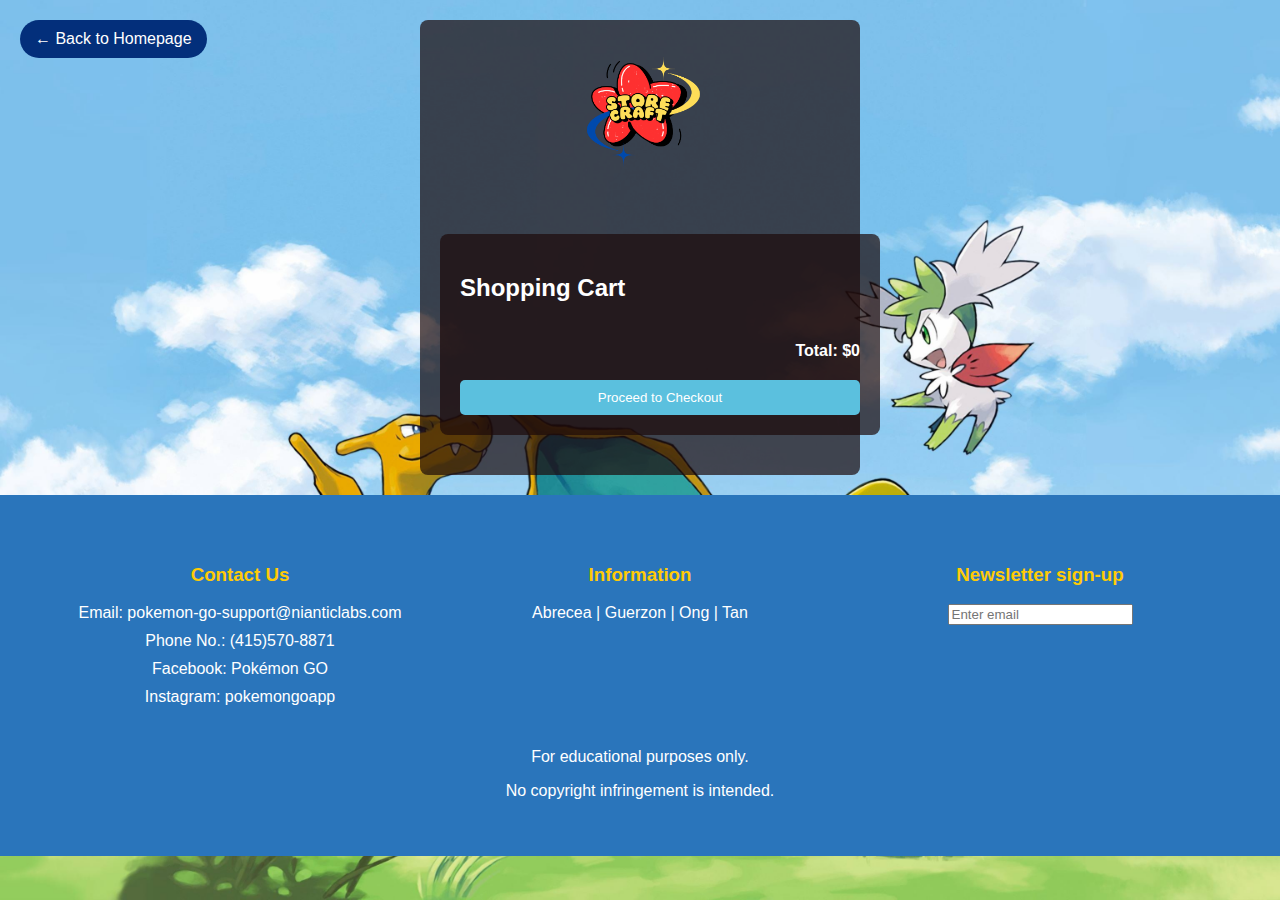
<file: Poqeumon/cart.html>
<!DOCTYPE html>
<html lang="en">
<head>
   <meta charset="UTF-8">
   <meta name="viewport" content="width=device-width, initial-scale=1.0">
   <title>Cart - Pokemon GO Webstore</title>
   <link rel="stylesheet" href="cartpayment.css">
</head>
<body>
   <a href="index.html" class="back-to-home">
       &#8592; Back to Homepage
   </a>
   <div class="container">
    <div class="cart-panel">
        <div class="logo-container">
            <img src="storecraft logo.png" alt="Logo">
        </div>
       <div class="cart-panel">
           <h2>Shopping Cart</h2>
           <div id="cartItems">
               </div>
           <div class="cart-total">
               <strong>Total: $0</strong>
           </div>
           <button class="cart-checkout-button" onclick="location.href='payment.html'">Proceed to Checkout</button>
       </div>
   </div>


   <script>
       // Your JavaScript code here:
       let cart = [];


       function updateCartDisplay() {
           // ... your updateCartDisplay function ...
       }


       function addItemToCart(item) {
           // ... your addItemToCart function ...
       }


       updateCartDisplay(); // Initial display
   </script>


   <section class="footer">
       <div class="footer">
         <div class="container">
           <div class="column">
             <h3>Contact Us</h3>
             <ul>
               <li>
                 <a href="mailto: pokemon-go-support@nianticlabs.com"
                   >Email: pokemon-go-support@nianticlabs.com</a
                 >
               </li>
               <li>Phone No.: (415)570-8871</li>
               <li>
                 <a
                   href=" https://www.facebook.com/PokemonGO
                   "
                   target="_blank"
                   >Facebook: Pokémon GO
                 </a>
               </li>
               <li>
                 <a
                   href="https://www.instagram.com/pokemongoapp/?igsh=MXBwaWt3Z240MzJudg%3D%3D&fbclid=IwY2xjawJPkfpleHRuA2FlbQIxMAABHUQk864MvUypy3u_wTRWmRECQ7OzQrDZnzCG_1mIQo_VJ2NYbvyQR2YvtA_aem_U2AD7KQx8gtPQ5_i0CE7fA"
                   target="_blank"
                   >Instagram: pokemongoapp</a
                 >
               </li>
             </ul>
           </div>
           <div class="column">
             <h3>Information</h3>
             <ul>
               <li>Abrecea | Guerzon | Ong | Tan</li>
             </ul>
           </div>
           <div class="column">
             <h3>Newsletter sign-up</h3>
             <ul>
               <form>
                 <div class="sign-up">
                   <input
                     type="email"
                     class="form-control"
                     id="EmailSignUp"
                     aria-describedby="emailHelp"
                     placeholder="Enter email"
                   />
                 </div>
               </form>
             </ul>
           </div>
         </div>
         <p>For educational purposes only.</p>
         <p>No copyright infringement is intended.</p>
       </div>
     </section>
    
</body>
</html>
</file>
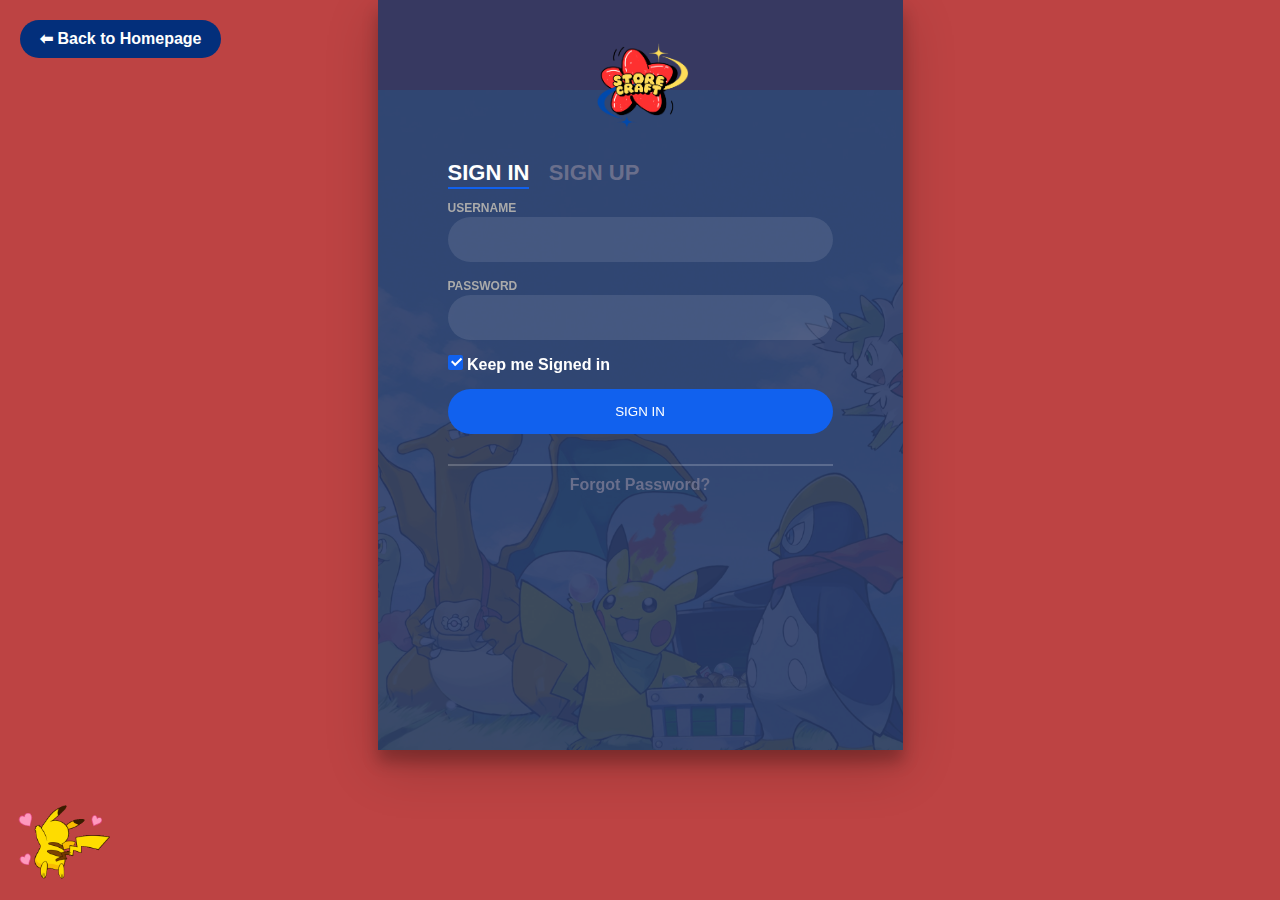
<file: Poqeumon/login.html>
<!DOCTYPE html>
<html lang="en">
<head>
  <meta charset="UTF-8">
  <title>Pokémon GO Login</title>
  <link rel="stylesheet" href="Style.css">
</head>
<body>

  <!-- Back to Homepage Button -->
  <a href="index.html" class="back-home">⬅ Back to Homepage</a>

  <div class="login-wrap">
    <div class="login-html">

      <!-- 🔥 Logo on top -->
      <div class="logo-container">
        <img src="storecraft logo.png" alt="Pokémon GO Logo" class="login-logo">
      </div>

      <!-- Tabs -->
      <input id="tab-1" type="radio" name="tab" class="sign-in" checked>
      <label for="tab-1" class="tab">Sign In</label>
      <input id="tab-2" type="radio" name="tab" class="sign-up">
      <label for="tab-2" class="tab">Sign Up</label>

      <!-- Form Section -->
      <div class="login-form">

        <!-- Sign In Form -->
        <div class="sign-in-htm">
          <div class="group">
            <label for="user-login" class="label">Username</label>
            <input id="user-login" type="text" class="input">
          </div>
          <div class="group">
            <label for="pass-login" class="label">Password</label>
            <input id="pass-login" type="password" class="input" data-type="password">
          </div>
          <div class="group">
            <input id="check" type="checkbox" class="check" checked>
            <label for="check"><span class="icon"></span> Keep me Signed in</label>
          </div>
          <div class="group">
            <input type="submit" class="button" value="Sign In">
          </div>
          <div class="hr"></div>
          <div class="foot-lnk">
            <a href="#forgot">Forgot Password?</a>
          </div>
        </div>

       <!-- Sign Up Form -->
<div class="sign-up-htm">
  <div class="group">
    <label for="email-signup" class="label">E-mail Address</label>
    <input id="email-signup" type="email" class="input" required>
  </div>
  <div class="group">
    <label for="pass-signup" class="label">Password</label>
    <input id="pass-signup" type="password" class="input" data-type="password" required>
  </div>
  <div class="group">
    <label for="repass-signup" class="label">Confirm Password</label>
    <input id="repass-signup" type="password" class="input" data-type="password" required>
  </div>
  <div class="group">
    <label for="ign-signup" class="label">In-Game Name (IGN)</label>
    <input id="ign-signup" type="text" class="input" required>
  </div>
  <div class="group">
    <label for="player-id" class="label">Player ID</label>
    <input id="player-id" type="text" class="input" readonly>
  </div>
  <div class="group">
    <input type="submit" class="button" value="Sign Up">
  </div>
  <div class="hr"></div>
  <div class="foot-lnk">
    <label for="tab-1">Already Member?</label>
  </div>
</div>
      </div> <!-- end of login-form -->

    </div> <!-- end of login-html -->
  </div> <!-- end of login-wrap -->

  <!-- Optional animated mascot -->
  <img src="pika.gif" class="floating-mascot">

  <script src="login.js"></script>
</body>
</html>
</file>
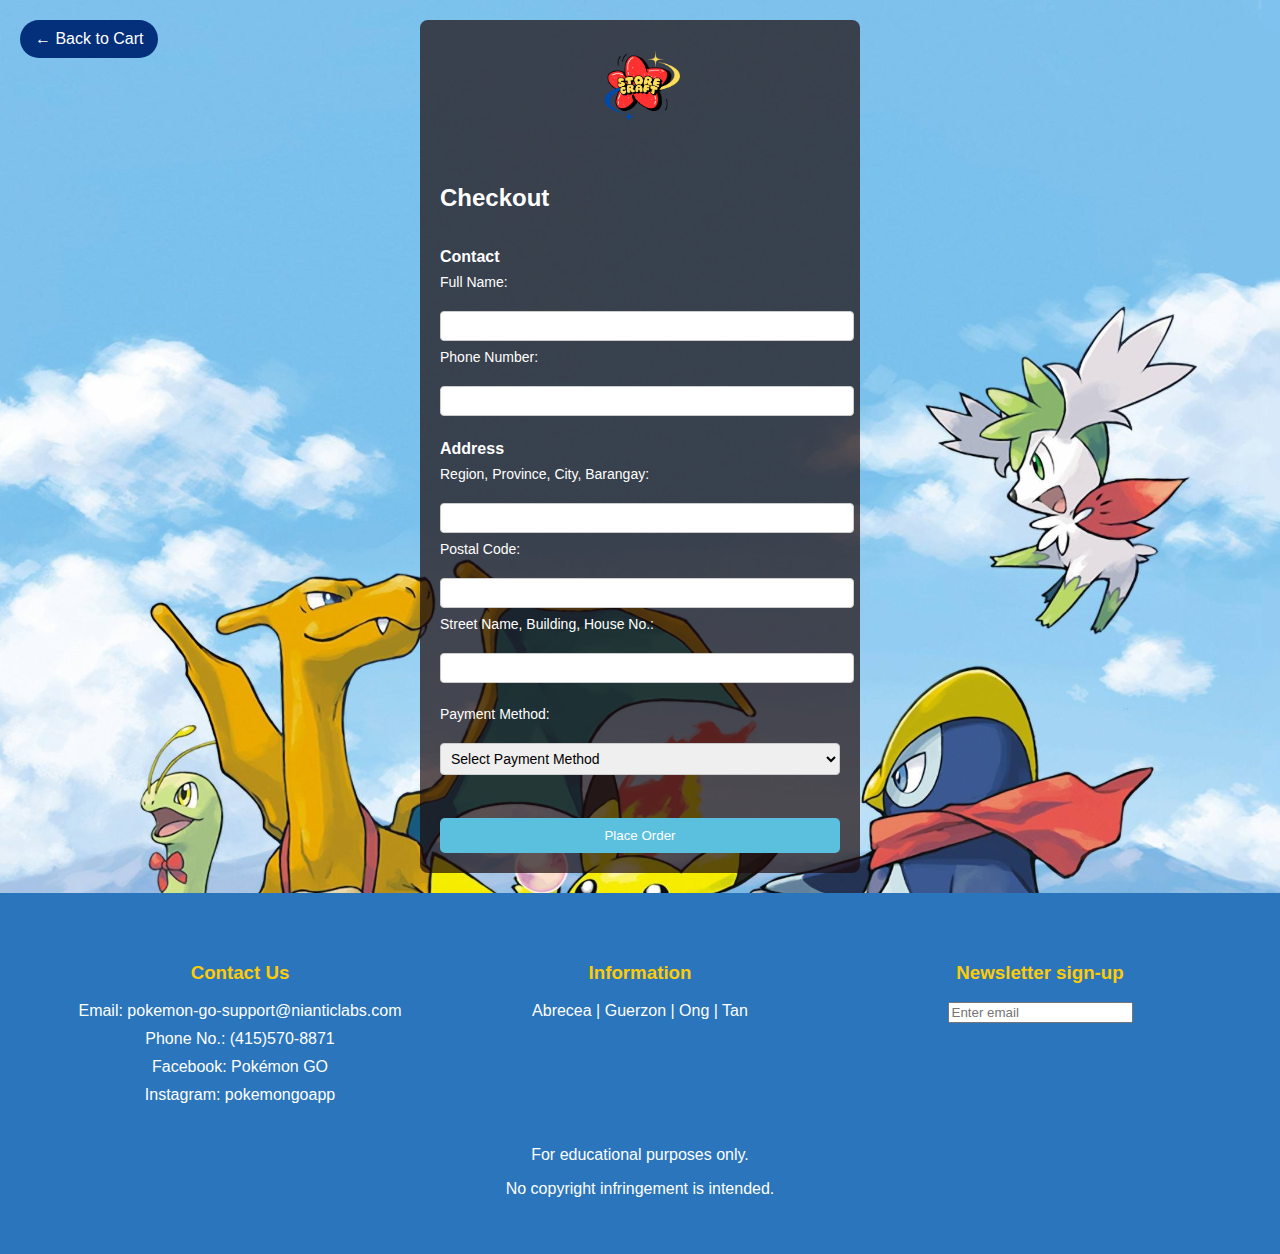
<file: Poqeumon/payment.html>
<!DOCTYPE html>
<html lang="en">
<head>
    <meta charset="UTF-8">
    <meta name="viewport" content="width=device-width, initial-scale=1.0">
    <title>Checkout - Pokemon GO Webstore</title>
    <link rel="stylesheet" href="cartpayment.css">
    <style>
        .form-section {
            margin-bottom: 15px;
        }

        .form-section h3 {
            margin-bottom: 8px;
            font-weight: bold;
            font-size: 16px;
        }

        .form-section label {
            display: block;
            margin-bottom: 3px;
            font-size: 14px;
        }

        .form-section input,
        .form-section select {
            width: 100%;
            padding: 6px;
            margin-bottom: 8px;
            border: 1px solid #ccc;
            border-radius: 4px;
            font-size: 14px;
        }

        .form-section .address-row {
            display: flex;
            justify-content: space-between;
        }

        .form-section .address-row input {
            width: 48%;
        }

        .logo-container {
            text-align: center;
            margin-bottom: 20px;
        }

        .logo-container img {
            max-width: 100px;
            height: auto;
        }
    </style>
</head>
<body>
    <a href="cart.html" class="back-to-home">
        &#8592; Back to Cart
    </a>

    <div class="container">
        <div class="cart-panel">
            <div class="logo-container">
                <img src="storecraft logo.png" alt="Logo">
            </div>
            <h2>Checkout</h2>
            <form id="checkoutForm">
                <div class="form-section">
                    <h3>Contact</h3>
                    <label for="fullName">Full Name:</label><br>
                    <input type="text" id="fullName" name="fullName" required><br>

                    <label for="contactNumber">Phone Number:</label><br>
                    <input type="tel" id="contactNumber" name="contactNumber" required><br>
                </div>

                <div class="form-section">
                    <h3>Address</h3>
                    <label for="regionCityBarangay">Region, Province, City, Barangay:</label><br>
                    <input type="text" id="regionCityBarangay" name="regionCityBarangay" required><br>

                    <label for="postalCode">Postal Code:</label><br>
                    <input type="text" id="postalCode" name="postalCode" required><br>

                    <label for="streetAddress">Street Name, Building, House No.:</label><br>
                    <input type="text" id="streetAddress" name="streetAddress" required><br>
                </div>

                <div class="form-section">
                    <label for="paymentMethod">Payment Method:</label><br>
                    <select id="paymentMethod" name="paymentMethod" required>
                        <option value="">Select Payment Method</option>
                        <option value="cod">Cash on Delivery</option>
                        <option value="card">Visa/Mastercard</option>
                        <option value="gcash">GCash/Maya</option>
                    </select><br>

                    <div id="cardDetails" style="display: none;">
                        <label for="cardNumber">Card Number:</label><br>
                        <input type="text" id="cardNumber" name="cardNumber"><br>

                        <label for="expiry">Expiry Date:</label><br>
                        <input type="text" id="expiry" name="expiry" placeholder="MM/YY"><br>

                        <label for="cvv">CVV:</label><br>
                        <input type="text" id="cvv" name="cvv"><br>
                    </div>
                </div>

                <button class="cart-checkout-button" type="submit">Place Order</button>
            </form>
        </div>
    </div>

    <script>
        const paymentMethodSelect = document.getElementById('paymentMethod');
        const cardDetailsDiv = document.getElementById('cardDetails');

        paymentMethodSelect.addEventListener('change', function() {
            if (this.value === 'card') {
                cardDetailsDiv.style.display = 'block';
            } else {
                cardDetailsDiv.style.display = 'none';
            }
        });

        document.getElementById('checkoutForm').addEventListener('submit', function(event) {
            event.preventDefault();
            console.log("Order placed");
            window.location.href = "history.html";
        });
    </script>

    <section class="footer">
        <div class="footer">
            <div class="container">
                <div class="column">
                    <h3>Contact Us</h3>
                    <ul>
                        <li><a href="mailto: pokemon-go-support@nianticlabs.com">Email: pokemon-go-support@nianticlabs.com</a></li>
                        <li>Phone No.: (415)570-8871</li>
                        <li><a href="https://www.facebook.com/PokemonGO" target="_blank">Facebook: Pokémon GO</a></li>
                        <li><a href="https://www.instagram.com/pokemongoapp/?igsh=MXBwaWt3Z240MzJudv%3D%3D&fbclid=IwY2xjawJPkfpleHRuA2FlbQIxMAABHUQk864MvUypy3u_wTRWmRECQ7OzQrDZnzCG_1mIQo_VJ2NYbvyQR2YvtA_aem_U2AD7KQx8gtPQ5_i0CE7fA" target="_blank">Instagram: pokemongoapp</a></li>
                    </ul>
                </div>
                <div class="column">
                    <h3>Information</h3>
                    <ul>
                        <li>Abrecea | Guerzon | Ong | Tan</li>
                    </ul>
                </div>
                <div class="column">
                    <h3>Newsletter sign-up</h3>
                    <ul>
                        <form>
                            <div class="sign-up">
                                <input type="email" class="form-control" id="EmailSignUp" aria-describedby="emailHelp" placeholder="Enter email" />
                            </div>
                        </form>
                    </ul>
                </div>
            </div>
            <p>For educational purposes only.</p>
            <p>No copyright infringement is intended.</p>
        </div>
    </section>
</body>
</html>
</file>
<file: Poqeumon/cartpayment.css>
body {
    font-family: sans-serif;
    margin: 0;
    padding: 0;
    min-height: 100vh;
    display: flex;
    flex-direction: column;
    background-image: url('loginback.jpg');
    background-size: cover;
    background-position: center; /* Center the background image */
}

.cart-panel {
    background-color: rgba(28, 10, 10, 0.7);
    color: white;
    padding: 20px;
    border-radius: 8px;
    width: 400px; /* Increased width to 400px */
    margin: 20px auto;
    display: flex;
    flex-direction: column;
    align-items: stretch; /* Stretch content to fill width */
}

.cart-item {
    display: flex;
    justify-content: space-between;
    align-items: center;
    border-bottom: 1px solid #444;
    padding: 10px 0;
}

.cart-item img {
    width: 40px;
    height: 40px;
    margin-right: 10px;
}

.cart-total {
    margin-top: 20px;
    text-align: right;
}

.cart-checkout-button {
    background-color: #5bc0de;
    color: white;
    padding: 10px 15px;
    border: none;
    border-radius: 5px;
    cursor: pointer;
    width: 100%;
    margin-top: 20px;
}

.cart-checkout-button:hover {
    background-color: #31b0d5;
}

.container {
    flex: 1;
}

.footer {
    background-color: #2a75bb;
    color: #ffffff;
    padding: 20px 0;
    text-align: center;
}

.footer .container {
    display: flex;
    flex-wrap: wrap;
    justify-content: space-around;
    max-width: 1200px;
    margin: auto;
    padding: 0 20px;
}

.footer .column {
    flex: 1 1 200px;
    margin: 10px;
}

.footer .column h3 {
    font-weight: bold;
    color: #ffcb05;
}

.footer .column ul {
    list-style-type: none;
    padding: 0;
}

.footer .column ul li {
    margin: 10px 0;
}

.footer .column ul li a {
    color: #ffffff;
    text-decoration: none;
}

.footer .column ul li a:hover {
    text-decoration: underline;
    color: #ffcb05;
}

.disclaimer {
    margin-top: 20px;
}

.back-to-home {
    background-color: #032f7b;
    color: white;
    padding: 10px 15px;
    border-radius: 20px;
    text-decoration: none;
    position: absolute;
    top: 20px;
    left: 20px;
    display: inline-flex;
    align-items: center;
}

.back-to-home:hover {
    background-color: #032f7b;
}

/* Add these styles for the payment form inputs */
#paymentForm input[type="text"] {
    width: 100%;
    padding: 8px;
    margin-bottom: 10px;
    border: 1px solid #666;
    border-radius: 4px;
    background-color: #333;
    color: white;
}

#paymentForm label {
    display: block;
    margin-bottom: 5px;
}

* {
    font-family: "Trebuchet MS", "Lucida Sans Unicode", "Lucida Grande",
        "Lucida Sans", Arial, sans-serif;
}

body .navbar {
    font-family: "Antonio", sans-serif;
    background-color: #f8f9fa;
    text-align: center;
}

.navbar .container {
    display: flex;
    justify-content: center;
}

.nav-link {
    color: #2a75bb !important;
    font-weight: 600;
}

.navbar-brand {
    color: #ffcb05 !important;
    font-weight: 600;
}

.navbar-brand img {
    max-height: 100px;
    width: auto;
    height: auto;
    max-width: 100%;
}

.navbar-light .navbar-nav .nav-link.active,
.navbar-light .navbar-nav .show > .nav-link {
    color: #ffcb05 !important;
}

.navbar-light .navbar-nav .nav-link:hover,
.navbar-light .navbar-nav .nav-link:focus {
    color: #ffcb05 !important;
}

.navbar-collapse {
    justify-content: center;
}

.navbar-nav {
    margin: 0 auto;
}

.navbar {
    padding: 20px 0;
}

.btn-contact {
    background-color: #4287f5;
    color: white;
    border: none;
    padding: 8px 16px;
    border-radius: 5px;
}

.logo-container {
    text-align: center;
    margin-bottom: 20px;
}

.logo-container img {
    max-width: 150px;
    height: auto;
}
</file>
<file: Poqeumon/Style.css>
body {
  margin: 0;
  color: #6a6f8c;
  background: #bd4343;
  font: 600 16px/18px 'Open Sans', sans-serif;
}

*,
:after,
:before {
  box-sizing: border-box;
}

.clearfix:after,
.clearfix:before {
  content: '';
  display: table;
}

.clearfix:after {
  clear: both;
  display: block;
}

a {
  color: inherit;
  text-decoration: none;
}

.login-wrap {
  width: 100%;
  margin: auto;
  max-width: 525px;
  min-height: 750px;
  position: relative;
  background: url(loginback.jpg) no-repeat center;
  background-attachment: fixed;
  background-size: contain;
  box-shadow: 0 12px 15px 0 rgba(0, 0, 0, .24), 0 17px 50px 0 rgba(0, 0, 0, .19);
}

.login-html {
  width: 100%;
  height: 100%;
  position: absolute;
  padding: 30px 70px 30px 70px;
  background: rgba(40, 57, 101, .9);
}

.logo-container {
  text-align: center;
  margin-bottom: 10px;
}

.login-logo {
  max-width: 120px;
  height: auto;
}

.login-html .sign-in-htm,
.login-html .sign-up-htm {
  top: 0;
  left: 0;
  right: 0;
  bottom: 0;
  position: absolute;
  transform: rotateY(180deg);
  backface-visibility: hidden;
  transition: all .4s linear;
}

.login-html .sign-in,
.login-html .sign-up,
.login-form .group .check {
  display: none;
}

.login-html .tab,
.login-form .group .label,
.login-form .group .button {
  text-transform: uppercase;
}

.login-html .tab {
  font-size: 22px;
  margin: 0 15px 10px 0;
  padding-bottom: 5px;
  display: inline-block;
  border-bottom: 2px solid transparent;
}

.login-html .sign-in:checked + .tab,
.login-html .sign-up:checked + .tab {
  color: #fff;
  border-color: #1161ee;
}

.login-form {
  min-height: 345px;
  position: relative;
  perspective: 1000px;
  transform-style: preserve-3d;
}

.login-form .group {
  margin-bottom: 15px;
}

.login-form .group .label,
.login-form .group .input,
.login-form .group .button {
  width: 100%;
  color: #fff;
  display: block;
}

.login-form .group .input,
.login-form .group .button {
  border: none;
  padding: 15px 20px;
  border-radius: 25px;
  background: rgba(255, 255, 255, .1);
}

.login-form .group input[data-type="password"] {
  -webkit-text-security: circle;
}

.login-form .group .label {
  color: #aaa;
  font-size: 12px;
}

.login-form .group .button {
  background: #1161ee;
  transition: all 0.3s ease;
}

.login-form .group .button:hover {
  background-color: #0e4cc8;
  cursor: pointer;
  transform: scale(1.03);
}

.login-form .group label .icon {
  width: 15px;
  height: 15px;
  border-radius: 2px;
  position: relative;
  display: inline-block;
  background: rgba(255, 255, 255, .1);
}

.login-form .group label .icon:before,
.login-form .group label .icon:after {
  content: '';
  width: 10px;
  height: 2px;
  background: #fff;
  position: absolute;
  transition: all .2s ease-in-out 0s;
}

.login-form .group label .icon:before {
  left: 3px;
  width: 5px;
  bottom: 6px;
  transform: scale(0) rotate(0);
}

.login-form .group label .icon:after {
  top: 6px;
  right: 0;
  transform: scale(0) rotate(0);
}

.login-form .group .check:checked + label {
  color: #fff;
}

.login-form .group .check:checked + label .icon {
  background: #1161ee;
}

.login-form .group .check:checked + label .icon:before {
  transform: scale(1) rotate(45deg);
}

.login-form .group .check:checked + label .icon:after {
  transform: scale(1) rotate(-45deg);
}

.login-html .sign-in:checked + .tab + .sign-up + .tab + .login-form .sign-in-htm {
  transform: rotate(0);
}

.login-html .sign-up:checked + .tab + .login-form .sign-up-htm {
  transform: rotate(0);
}

.hr {
  height: 2px;
  margin: 30px 0 30px 0;
  background: rgba(255, 255, 255, .2);
}

.foot-lnk {
  text-align: center;
  margin-top: -20px;
}

.back-home {
  position: absolute;
  top: 20px;
  left: 20px;
  background-color: #032f7b;
  color: #fff;
  padding: 10px 20px;
  border-radius: 25px;
  font-weight: bold;
  text-decoration: none;
  z-index: 10;
  transition: background-color 0.3s ease;
}

.back-home:hover {
  background-color: #0e4cc8;
}

.floating-mascot {
  position: absolute;
  bottom: 10px;
  left: 10px;
  width: 100px;
  animation: float 3s ease-in-out infinite;
}

@keyframes float {
  0%, 100% { transform: translateY(0); }
  50% { transform: translateY(-10px); }
}
</file>
